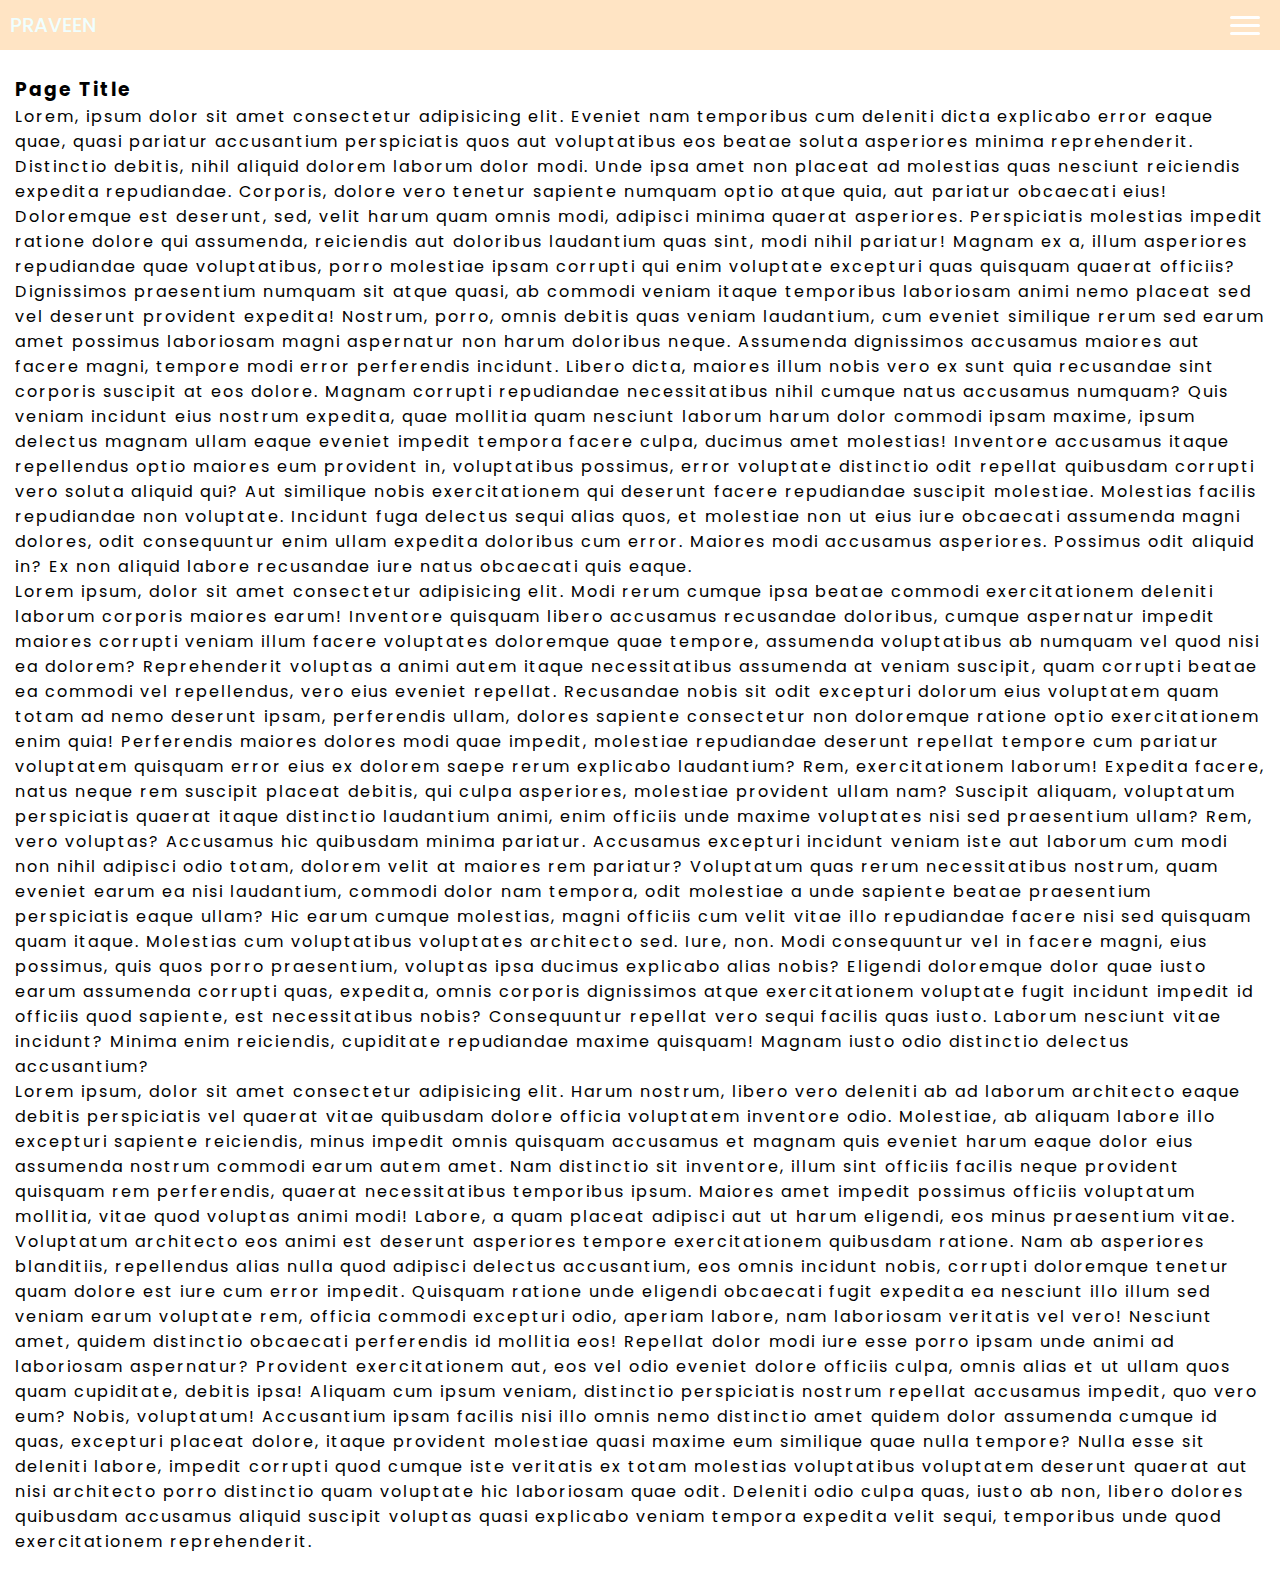
<file: Animated side bar/index.html>
<!DOCTYPE html>
<html lang="en">
<head>
    <meta charset="UTF-8">
    <meta name="viewport" content="width=device-width, initial-scale=1.0">
    <title>Animated Side Bar</title>
    <link rel="stylesheet" href="style.css">
</head>
<body>
    <div class="header">
        <div class="logo">praveen</div>
        <button id="btn-nav">
            <span class="bar"></span>
            <span class="bar"></span>
            <span class="bar"></span>
        </button>
    </div>
    <div class="side-nav ">
        <div class="links">
            <a href="#" class="link active">Home</a>
            <a href="#" class="link">About</a>
            <a href="#" class="link">Service</a>
            <a href="#" class="link">Feedback</a>
        </div>
        <div class="nav-overlay">

        </div>
    </div>
    <div class="content">
        <h3>Page Title</h3>
            <p>Lorem, ipsum dolor sit amet consectetur adipisicing elit. Eveniet nam temporibus cum deleniti dicta explicabo error eaque quae, quasi pariatur accusantium perspiciatis quos aut voluptatibus eos beatae soluta asperiores minima reprehenderit. Distinctio debitis, nihil aliquid dolorem laborum dolor modi. Unde ipsa amet non placeat ad molestias quas nesciunt reiciendis expedita repudiandae. Corporis, dolore vero tenetur sapiente numquam optio atque quia, aut pariatur obcaecati eius! Doloremque est deserunt, sed, velit harum quam omnis modi, adipisci minima quaerat asperiores. Perspiciatis molestias impedit ratione dolore qui assumenda, reiciendis aut doloribus laudantium quas sint, modi nihil pariatur! Magnam ex a, illum asperiores repudiandae quae voluptatibus, porro molestiae ipsam corrupti qui enim voluptate excepturi quas quisquam quaerat officiis? Dignissimos praesentium numquam sit atque quasi, ab commodi veniam itaque temporibus laboriosam animi nemo placeat sed vel deserunt provident expedita! Nostrum, porro, omnis debitis quas veniam laudantium, cum eveniet similique rerum sed earum amet possimus laboriosam magni aspernatur non harum doloribus neque. Assumenda dignissimos accusamus maiores aut facere magni, tempore modi error perferendis incidunt. Libero dicta, maiores illum nobis vero ex sunt quia recusandae sint corporis suscipit at eos dolore. Magnam corrupti repudiandae necessitatibus nihil cumque natus accusamus numquam? Quis veniam incidunt eius nostrum expedita, quae mollitia quam nesciunt laborum harum dolor commodi ipsam maxime, ipsum delectus magnam ullam eaque eveniet impedit tempora facere culpa, ducimus amet molestias! Inventore accusamus itaque repellendus optio maiores eum provident in, voluptatibus possimus, error voluptate distinctio odit repellat quibusdam corrupti vero soluta aliquid qui? Aut similique nobis exercitationem qui deserunt facere repudiandae suscipit molestiae. Molestias facilis repudiandae non voluptate. Incidunt fuga delectus sequi alias quos, et molestiae non ut eius iure obcaecati assumenda magni dolores, odit consequuntur enim ullam expedita doloribus cum error. Maiores modi accusamus asperiores. Possimus odit aliquid in? Ex non aliquid labore recusandae iure natus obcaecati quis eaque.</p>
            <p>Lorem ipsum, dolor sit amet consectetur adipisicing elit. Modi rerum cumque ipsa beatae commodi exercitationem deleniti laborum corporis maiores earum! Inventore quisquam libero accusamus recusandae doloribus, cumque aspernatur impedit maiores corrupti veniam illum facere voluptates doloremque quae tempore, assumenda voluptatibus ab numquam vel quod nisi ea dolorem? Reprehenderit voluptas a animi autem itaque necessitatibus assumenda at veniam suscipit, quam corrupti beatae ea commodi vel repellendus, vero eius eveniet repellat. Recusandae nobis sit odit excepturi dolorum eius voluptatem quam totam ad nemo deserunt ipsam, perferendis ullam, dolores sapiente consectetur non doloremque ratione optio exercitationem enim quia! Perferendis maiores dolores modi quae impedit, molestiae repudiandae deserunt repellat tempore cum pariatur voluptatem quisquam error eius ex dolorem saepe rerum explicabo laudantium? Rem, exercitationem laborum! Expedita facere, natus neque rem suscipit placeat debitis, qui culpa asperiores, molestiae provident ullam nam? Suscipit aliquam, voluptatum perspiciatis quaerat itaque distinctio laudantium animi, enim officiis unde maxime voluptates nisi sed praesentium ullam? Rem, vero voluptas? Accusamus hic quibusdam minima pariatur. Accusamus excepturi incidunt veniam iste aut laborum cum modi non nihil adipisci odio totam, dolorem velit at maiores rem pariatur? Voluptatum quas rerum necessitatibus nostrum, quam eveniet earum ea nisi laudantium, commodi dolor nam tempora, odit molestiae a unde sapiente beatae praesentium perspiciatis eaque ullam? Hic earum cumque molestias, magni officiis cum velit vitae illo repudiandae facere nisi sed quisquam quam itaque. Molestias cum voluptatibus voluptates architecto sed. Iure, non. Modi consequuntur vel in facere magni, eius possimus, quis quos porro praesentium, voluptas ipsa ducimus explicabo alias nobis? Eligendi doloremque dolor quae iusto earum assumenda corrupti quas, expedita, omnis corporis dignissimos atque exercitationem voluptate fugit incidunt impedit id officiis quod sapiente, est necessitatibus nobis? Consequuntur repellat vero sequi facilis quas iusto. Laborum nesciunt vitae incidunt? Minima enim reiciendis, cupiditate repudiandae maxime quisquam! Magnam iusto odio distinctio delectus accusantium?</p>
            <p>Lorem ipsum, dolor sit amet consectetur adipisicing elit. Harum nostrum, libero vero deleniti ab ad laborum architecto eaque debitis perspiciatis vel quaerat vitae quibusdam dolore officia voluptatem inventore odio. Molestiae, ab aliquam labore illo excepturi sapiente reiciendis, minus impedit omnis quisquam accusamus et magnam quis eveniet harum eaque dolor eius assumenda nostrum commodi earum autem amet. Nam distinctio sit inventore, illum sint officiis facilis neque provident quisquam rem perferendis, quaerat necessitatibus temporibus ipsum. Maiores amet impedit possimus officiis voluptatum mollitia, vitae quod voluptas animi modi! Labore, a quam placeat adipisci aut ut harum eligendi, eos minus praesentium vitae. Voluptatum architecto eos animi est deserunt asperiores tempore exercitationem quibusdam ratione. Nam ab asperiores blanditiis, repellendus alias nulla quod adipisci delectus accusantium, eos omnis incidunt nobis, corrupti doloremque tenetur quam dolore est iure cum error impedit. Quisquam ratione unde eligendi obcaecati fugit expedita ea nesciunt illo illum sed veniam earum voluptate rem, officia commodi excepturi odio, aperiam labore, nam laboriosam veritatis vel vero! Nesciunt amet, quidem distinctio obcaecati perferendis id mollitia eos! Repellat dolor modi iure esse porro ipsam unde animi ad laboriosam aspernatur? Provident exercitationem aut, eos vel odio eveniet dolore officiis culpa, omnis alias et ut ullam quos quam cupiditate, debitis ipsa! Aliquam cum ipsum veniam, distinctio perspiciatis nostrum repellat accusamus impedit, quo vero eum? Nobis, voluptatum! Accusantium ipsam facilis nisi illo omnis nemo distinctio amet quidem dolor assumenda cumque id quas, excepturi placeat dolore, itaque provident molestiae quasi maxime eum similique quae nulla tempore? Nulla esse sit deleniti labore, impedit corrupti quod cumque iste veritatis ex totam molestias voluptatibus voluptatem deserunt quaerat aut nisi architecto porro distinctio quam voluptate hic laboriosam quae odit. Deleniti odio culpa quas, iusto ab non, libero dolores quibusdam accusamus aliquid suscipit voluptas quasi explicabo veniam tempora expedita velit sequi, temporibus unde quod exercitationem reprehenderit.</p>
        
    </div>
    <script src="app.js"></script>
</body>
</html>
</file>
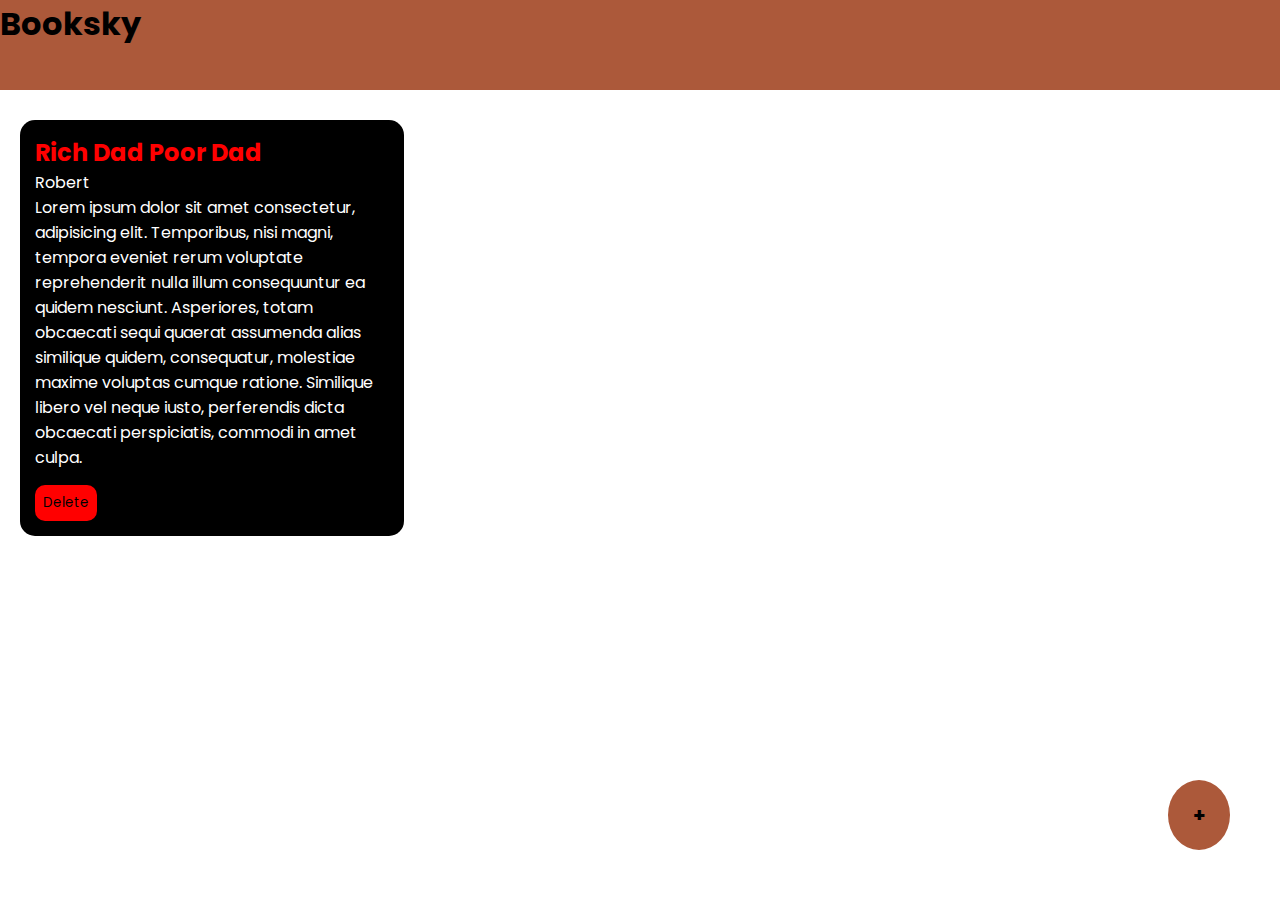
<file: bookshy/index.html>
<!DOCTYPE html>
<html lang="en">
<head>
    <meta charset="UTF-8">
    <meta name="viewport" content="width=device-width, initial-scale=1.0">
    <title>booksky</title>
    <link rel="stylesheet" type="text/css" href="style.css">
</head>
<body>
    <div class="open"></div>
    <div class="container">
        <header id="header">
            <h1>
                Booksky
            </h1>
        </header>
        <div id="content">
            <h2>Rich Dad Poor Dad</h2>
            <p>Robert</p>
            <p>Lorem ipsum dolor sit amet consectetur, adipisicing elit. Temporibus, nisi magni, tempora eveniet rerum voluptate reprehenderit nulla illum consequuntur ea quidem nesciunt. Asperiores, totam obcaecati sequi quaerat assumenda alias similique quidem, consequatur, molestiae maxime voluptas cumque ratione. Similique libero vel neque iusto, perferendis dicta obcaecati perspiciatis, commodi in amet culpa.</p>
            <button id="del">
                    Delete
            </button>
        </div>
  

        <button id="new">+</button>
        <form id="popup" method="">
            <pre>
            <h2>Add Book</h2>
            <input type="text" placeholder="Book title" id="title" required>
            <input type="text" placeholder="Book Author" id="text" required>
            <textarea  placeholder="Short Description" id="des" required></textarea >
            <button id="add">add</button><button id="cancel">cancel</button>
            
        </form>

    </div>
<script src="app.js"></script>
</body>
</html>
</file>
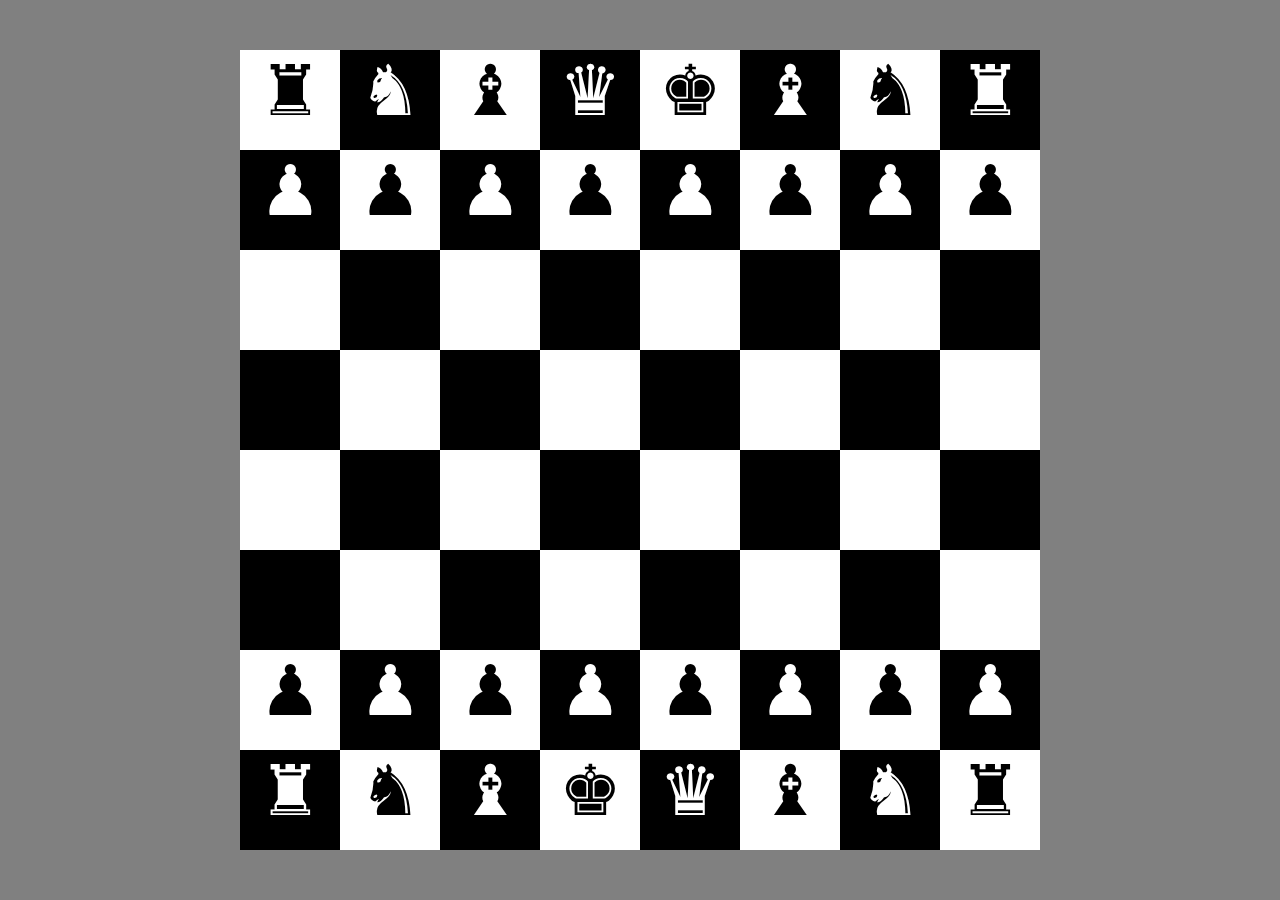
<file: chess/index.html>
<!DOCTYPE html>
<html lang="en">
<head>
    <meta charset="UTF-8">
    <meta name="viewport" content="width=device-width, initial-scale=1.0">
    <title>Chess Board</title>
    <link rel="stylesheet" type="text/css" href="style.css">
</head>
<body>
    <div class="row">
        <div class="box">&#9820</div>
        <div class="box black" >&#9822</div>
        <div class="box">&#9821</div>
        <div class="box black" >&#9819</div>
        <div class="box">&#9818</div>
        <div class="box black">&#9821</div>
        <div class="box">&#9822</div>
        <div class="box black">&#9820</div>
    </div>
    <div class="row">
        <div class="box black">&#9823</div>
        <div class="box " >&#9823</div>
        <div class="box black">&#9823</div>
        <div class="box " >&#9823</div>
        <div class="box black">&#9823</div>
        <div class="box">&#9823</div>
        <div class="box black">&#9823</div>
        <div class="box">&#9823</div>
    </div>
    <div class="row">
        <div class="box"></div>
        <div class="box black" ></div>
        <div class="box"></div>
        <div class="box black" ></div>
        <div class="box"></div>
        <div class="box black"></div>
        <div class="box"></div>
        <div class="box black"></div>
    </div>
    <div class="row">
        <div class="box black"></div>
        <div class="box " ></div>
        <div class="box black"></div>
        <div class="box " ></div>
        <div class="box black"></div>
        <div class="box"></div>
        <div class="box black"></div>
        <div class="box"></div>
    </div>
    <div class="row">
        <div class="box"></div>
        <div class="box black" ></div>
        <div class="box"></div>
        <div class="box black" ></div>
        <div class="box"></div>
        <div class="box black"></div>
        <div class="box"></div>
        <div class="box black"></div>
    </div>
    <div class="row">
        <div class="box black"></div>
        <div class="box " ></div>
        <div class="box black"></div>
        <div class="box " ></div>
        <div class="box black"></div>
        <div class="box"></div>
        <div class="box black"></div>
        <div class="box"></div>
    </div>
    <div class="row">
        <div class="box">&#9823</div>
        <div class="box black" >&#9823</div>
        <div class="box">&#9823</div>
        <div class="box black" >&#9823</div>
        <div class="box">&#9823</div>
        <div class="box black">&#9823</div>
        <div class="box">&#9823</div>
        <div class="box black">&#9823</div>
    </div>
    <div class="row">
        <div class="box black">&#9820</div>
        <div class="box " >&#9822</div>
        <div class="box black">&#9821</div>
        <div class="box " >&#9818</div>
        <div class="box black">&#9819</div>
        <div class="box">&#9821</div>
        <div class="box black">&#9822</div>
        <div class="box">&#9820</div>
        </div>
    
</body>
</html>
</file>
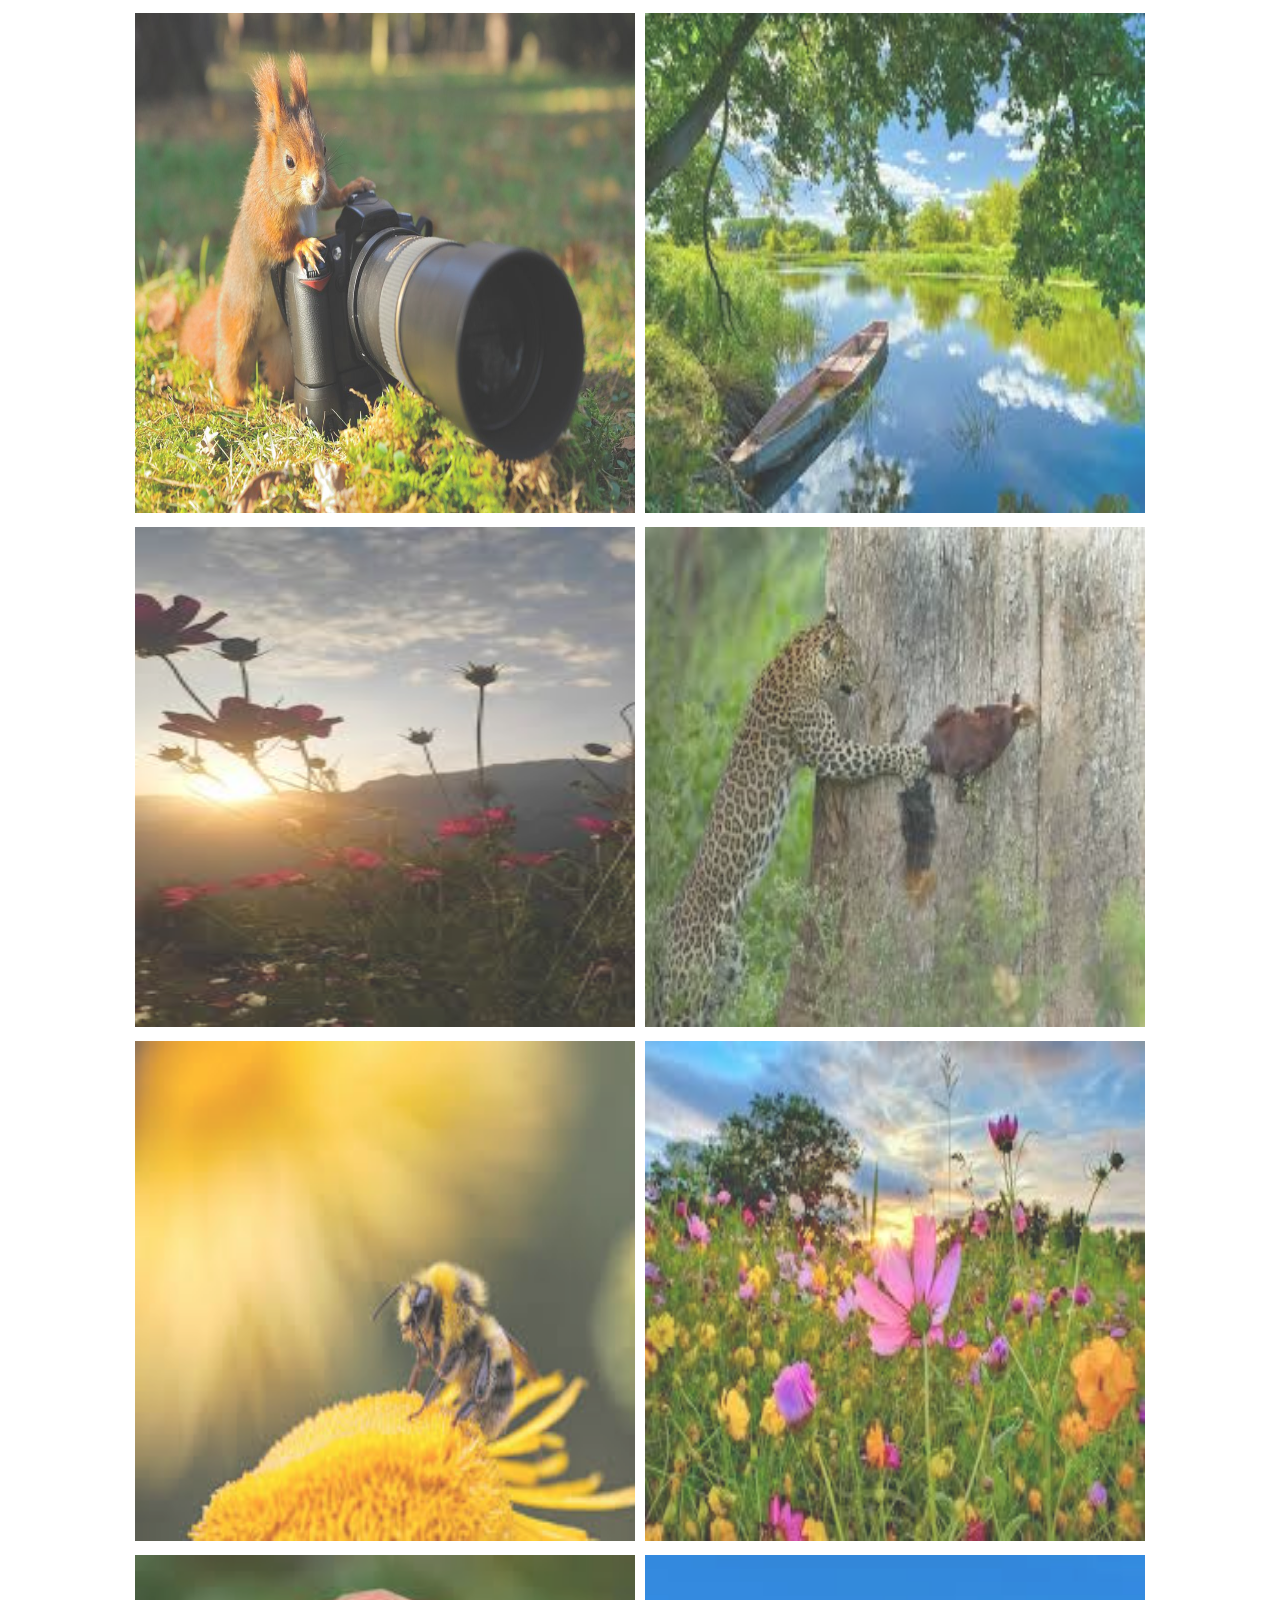
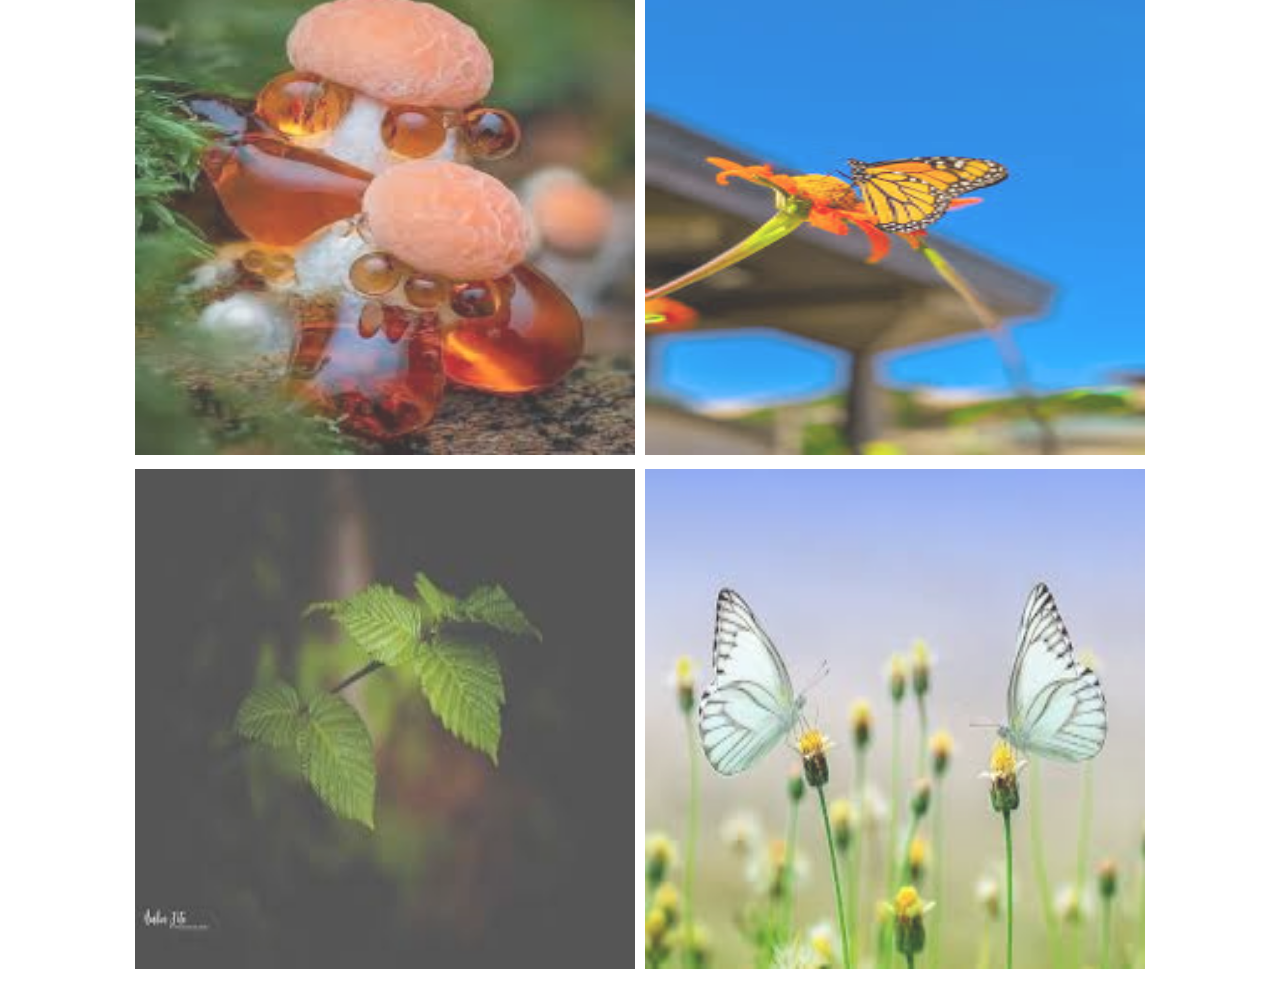
<file: gallery/index.html>
<!DOCTYPE html>
<html lang="en">
<head>
    <meta charset="UTF-8">
    <meta name="viewport" content="width=device-width, initial-scale=1.0">
    <title>Gallery</title>
    <link rel="stylesheet" href="style.css" type="text/css">
</head>
<body>
    <div class="container">
        <div class="box"><img src="img1.jpg" alt=""></div>
        <div class="box"><img src="img2.jpg" alt=""></div>
        <div class="box"><img src="img3.jpg" alt=""></div>
        <div class="box"><img src="img4.jpg" alt=""></div>
        <div class="box"><img src="img5.jpg" alt=""></div>
        <div class="box"><img src="img6.jpg" alt=""></div>
        <div class="box"><img src="img7.jpg" alt=""></div>
        <div class="box"><img src="img8.jpg" alt=""></div>
        <div class="box"><img src="img9.jpg" alt=""></div>
        <div class="box"><img src="img10.jpg" alt=""></div>
    </div>
    
</body>
</html>
</file>
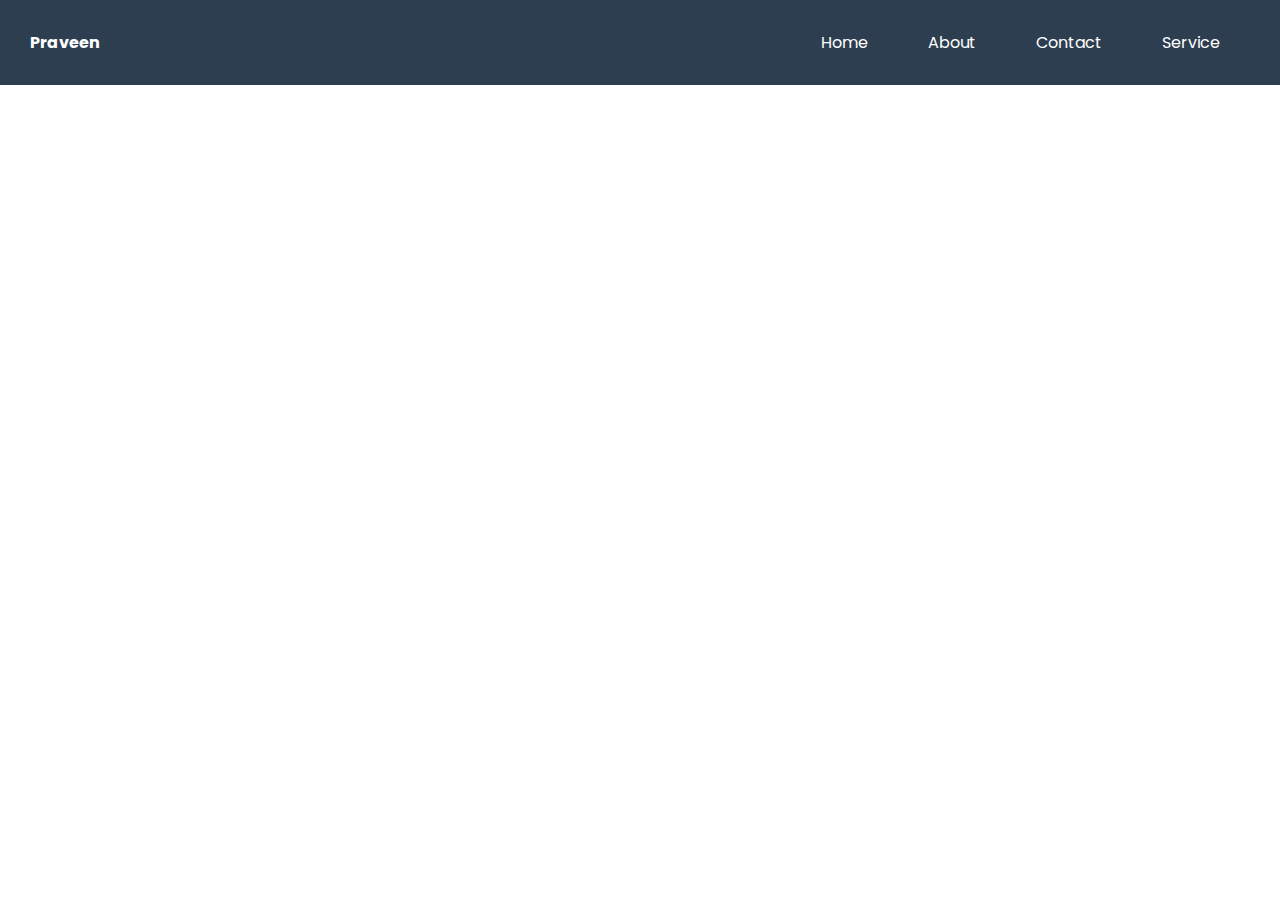
<file: Res Nav-bar/index.html>
<!DOCTYPE html>
<html lang="en">
<head>
    <meta charset="UTF-8">
    <meta name="viewport" content="width=device-width, initial-scale=1.0">
    <title>Res Nav-Bar</title>
    <link rel="stylesheet" href="style.css">
</head>
<body>
    <div class="navbar">
        <div class="logo">
            Praveen
        </div>
        <div class="btn">
            <div class="bar"></div>
            <div class="bar"></div>
            <div class="bar"></div>
        </div>
        <div class="navbar-links">
            <ul>
                <li><a href="#">Home</a></li>
                <li><a href="#">About</a></li>
                <li><a href="#">Contact</a></li>
                <li><a href="#">Service</a></li>
            </ul>
        </div>
    </div>
    <script src="app.js"></script>
</body>
</html>
</file>
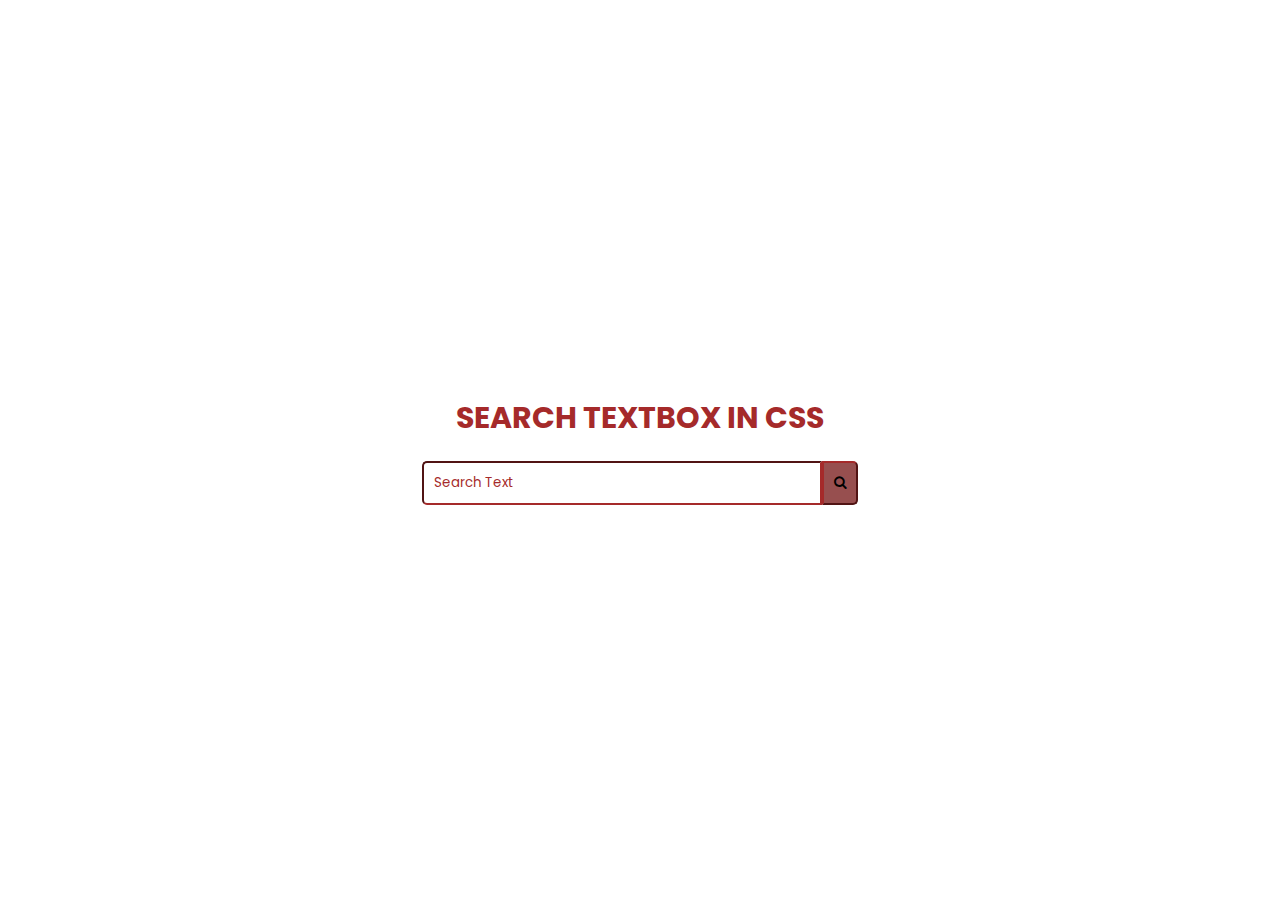
<file: searchBox/index.html>
<!DOCTYPE html>
<html lang="en">
<head>
    <meta charset="UTF-8">
    <meta name="viewport" content="width=device-width, initial-scale=1.0">
    <title>Search Box</title>
    <link rel="stylesheet" href="style.css">
    <link rel="stylesheet" href="https://cdnjs.cloudflare.com/ajax/libs/font-awesome/4.7.0/css/font-awesome.min.css"></head>
<body>
    <div id="container">
        <h3>Search textbox in css</h3>
        <div id="search">
            <input type="text" id="searchBox" placeholder="Search Text">
            <button id="searchBtn">
                <i class="fa fa-search"></i>
            </button>
        </div>
    </div>
    
</body>
</html>
</file>
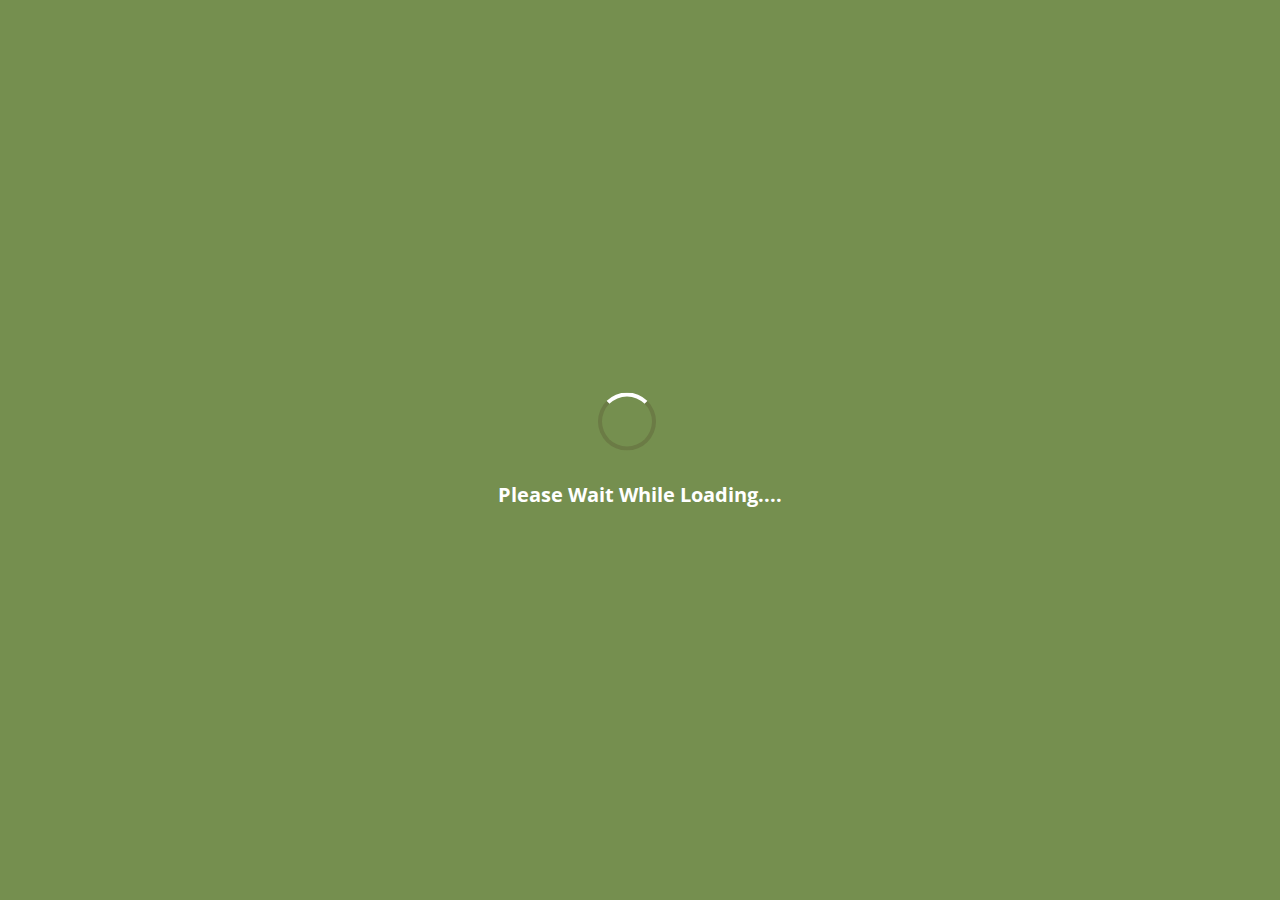
<file: spinner/index.html>
<!DOCTYPE html>
<html lang="en">
<head>
    <meta charset="UTF-8">
    <meta name="viewport" content="width=device-width, initial-scale=1.0">
    <title>Spinner</title>
    <link rel="stylesheet" href="style.css">
</head>
<body>
    <div id="conatiner">
        <div id="box">
            <div id="spinner"></div>
            <div id="para">Please Wait While Loading.... </div>
        </div>
    </div>
</body>
</html>
</file>
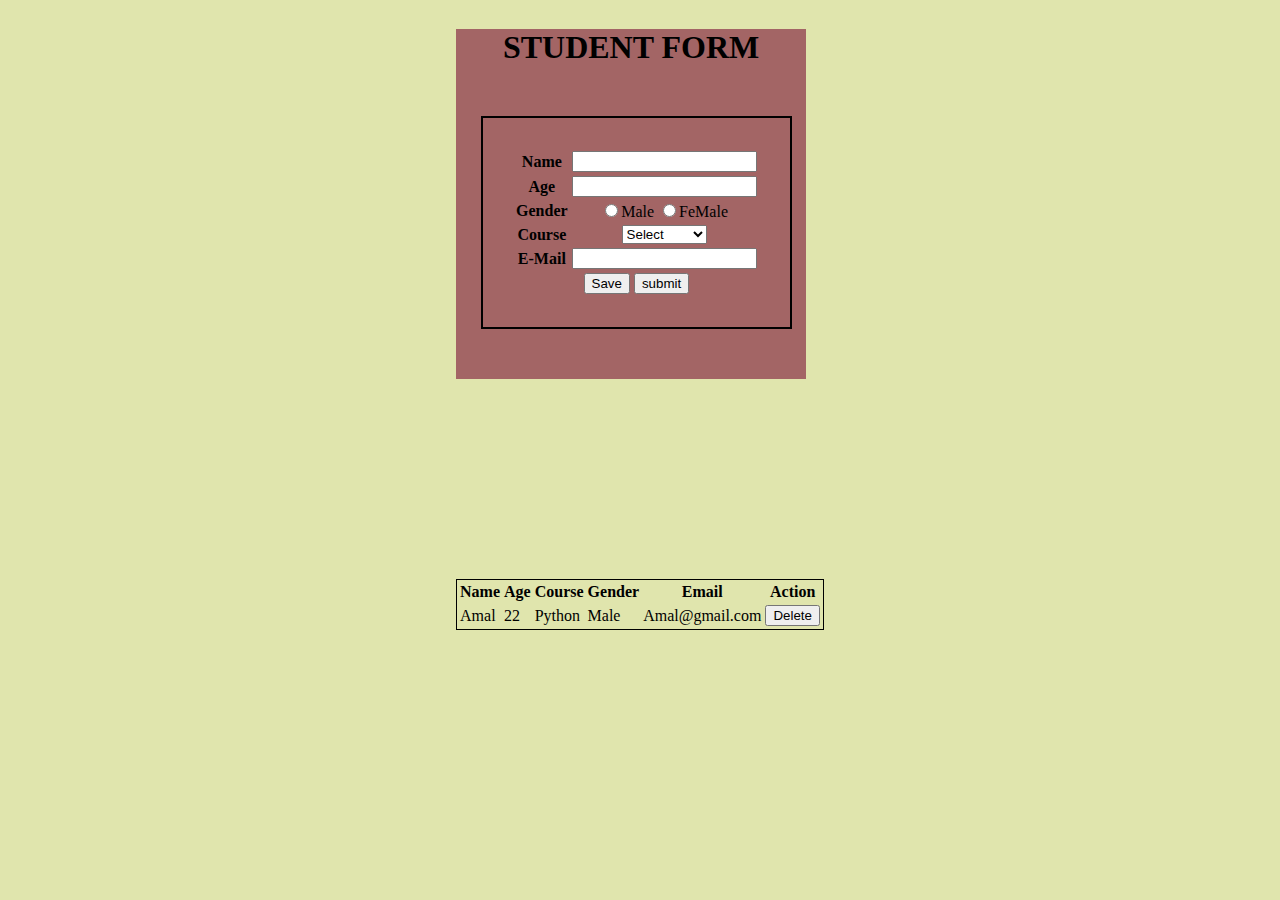
<file: Student Form/index.html>
<!DOCTYPE html>
<html lang="en">
<head>
    <meta charset="UTF-8">
    <meta name="viewport" content="width=device-width, initial-scale=1.0">
    <title>Form</title>
    <link rel="stylesheet" type="text/css" href="style.css">
</head>
<body>
    <form method="post">
        <div id="container">
            <h1>
                STUDENT FORM
            </h1>
            <table id="table-Container" >
                <tr>
                    <th>Name</th>
                    <td><input type="text" id="uname">
                </tr>
                <tr>
                    <th>Age</th>
                    <td><input type="number" id="uage"></td>
                </tr>
                <tr>
                    <th>Gender</th>
                    <td>
                        <input type="radio" name="gender" value="male" id="male">Male
                        <input type="radio" name="gender" value="FeMale" id="female">FeMale
                    </td>
                </tr>
                <tr>
                    <th>Course</th>
                    <td>
                        <select name="select" id="select">
                            <option value="">Select</option>
                            <option value="html" id="html">Html</option>
                            <option value="css" id="css">css</option>
                            <option value="JavaScript" id="javascript">JavaScript</option>
                        </select>
                    </td>
                </tr>
                <tr>
                    <th>E-Mail</th>
                    <td><input type="email" id="uemail"></td>
                </tr>
                <tr>
                    <td colspan="2">
                        <input type="submit" value="Save" id="sbutton" >
                        <button onclick="submit()">submit</button>
                    </td>
                </tr>
            </table>
            
        </div>
        <div id="display-Container">
            <table id="display">
                <tr>
                    <th>Name</th>
                    <th>Age</th>
                    <th>Course</th>
                    <th>Gender</th>
                    <th>Email</th>
                    <th>Action</th>
                </tr>
                <tr>
                    <td>Amal</td>
                    <td>22</td>
                    <td>Python</td>
                    <td>Male</td>
                    <td>Amal@gmail.com</td>
                    <td><button>Delete</button></td>
                </tr>
            </table>
        </div>
    </form>
    <script src="app.js"></script>
</body>
</html>
</file>
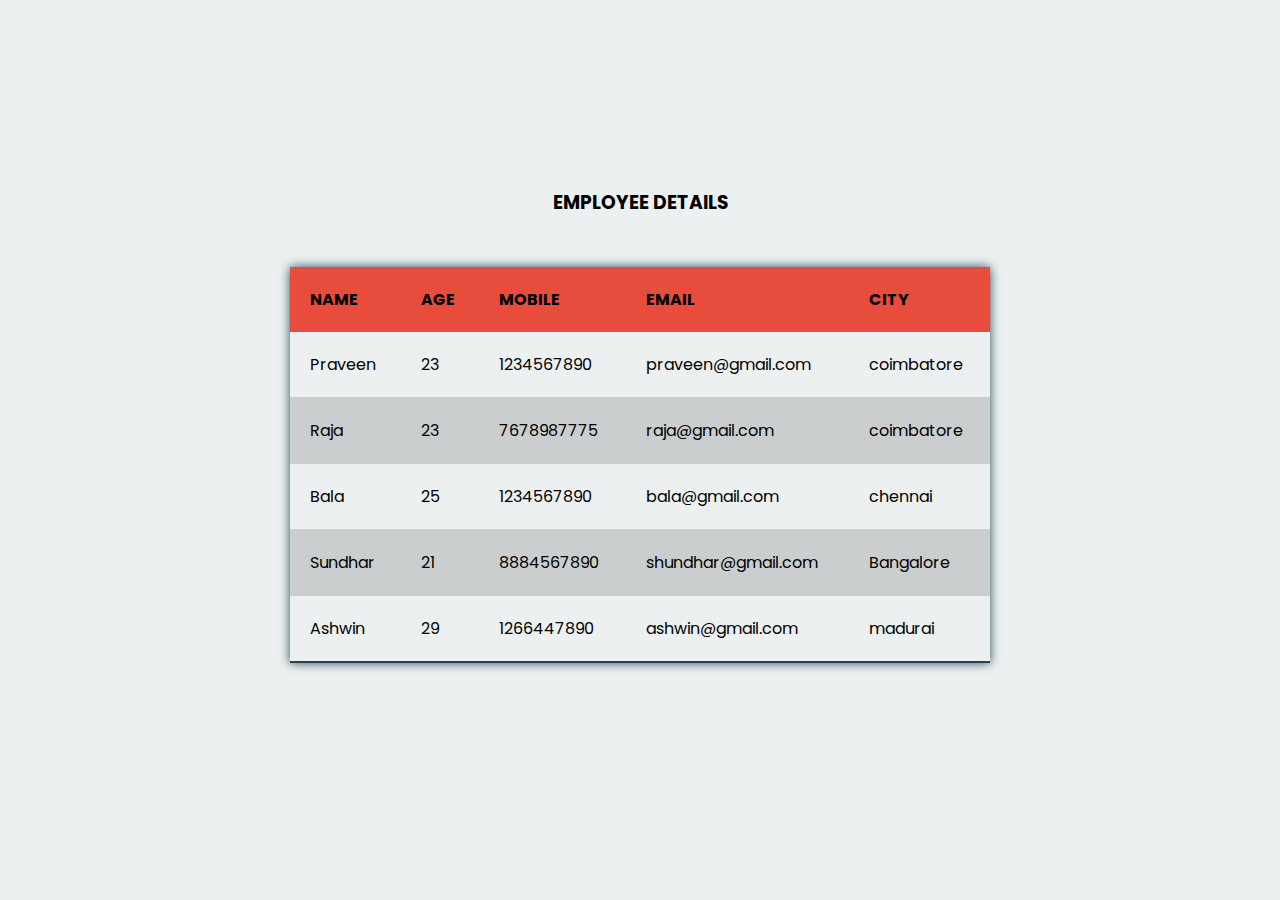
<file: Tables/index.html>
<!DOCTYPE html>
<html lang="en">
  <head>
    <meta charset="UTF-8" />
    <meta name="viewport" content="width=device-width, initial-scale=1.0" />
    <title>Table</title>
    <link rel="stylesheet" href="style.css">
  </head>
  <body>
    <h3>Employee Details</h3>
    <table id="table-container">
      <thead>
        <tr>
            <td>Name</td>
            <td>Age</td>
            <td>Mobile</td>
            <td>Email</td>
            <td>City</td>
        </tr>
      </thead>
      <tbody >
        <tr>
          <td>Praveen</td>
          <td>23</td>
          <td>1234567890</td>
          <td>praveen@gmail.com</td>
          <td>coimbatore</td>
        </tr>
        <tr>
            <td>Raja</td>
            <td>23</td>
            <td>7678987775</td>
            <td>raja@gmail.com</td>
            <td>coimbatore</td>
          </tr>
          <tr>
            <td>Bala</td>
            <td>25</td>
            <td>1234567890</td>
            <td>bala@gmail.com</td>
            <td>chennai</td>
          </tr>
          <tr>
            <td>Sundhar</td>
            <td>21</td>
            <td>8884567890</td>
            <td>shundhar@gmail.com</td>
            <td>Bangalore</td>
          </tr>
          <tr>
            <td>Ashwin</td>
            <td>29</td>
            <td>1266447890</td>
            <td>ashwin@gmail.com</td>
            <td>madurai</td>
          </tr>
      </tbody>
    </table>
  </body>
</html>
</file>
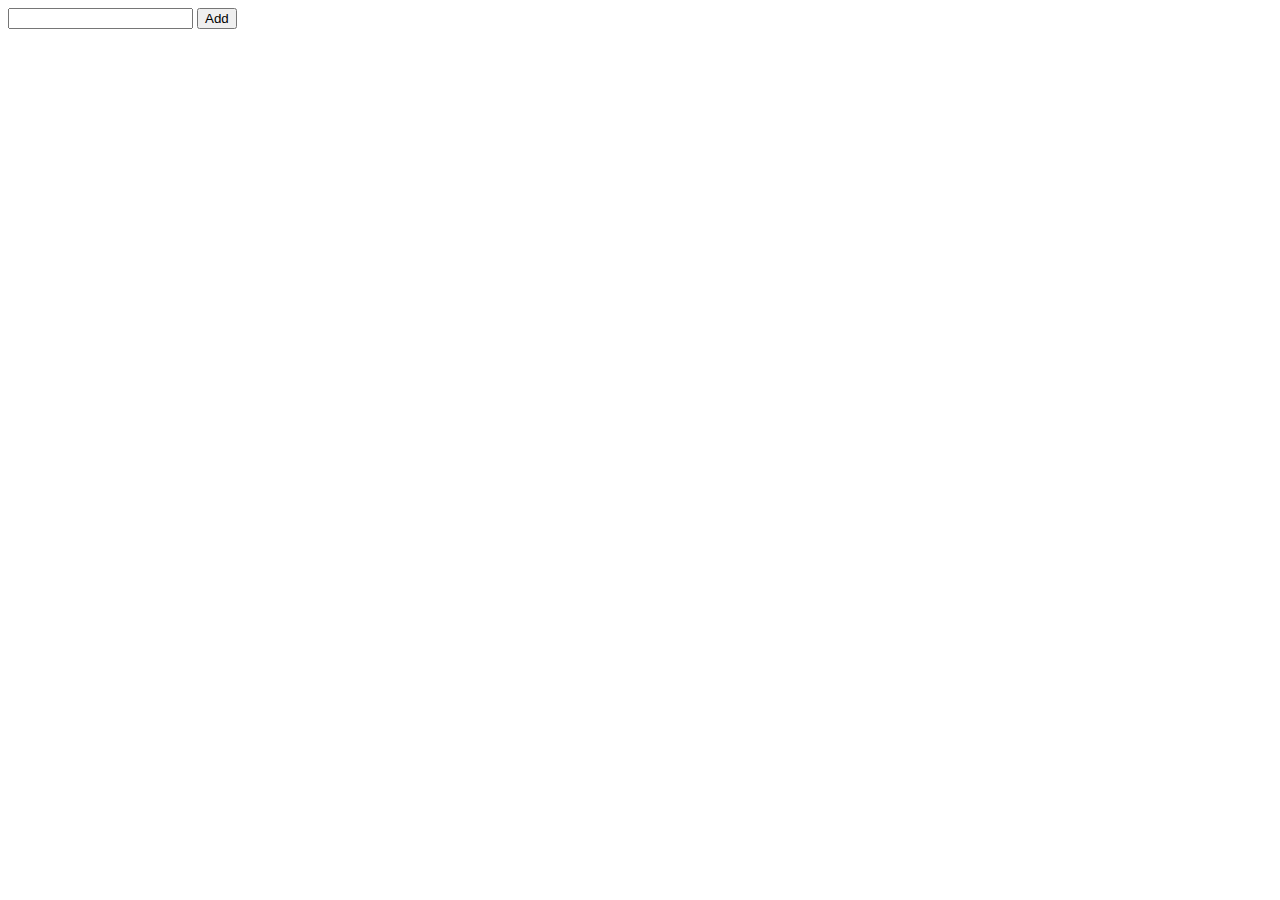
<file: todo/index.html>
<!DOCTYPE html>
<html lang="en">
  <head>
    <meta charset="UTF-8" />
    <meta name="viewport" content="width=device-width, initial-scale=1.0" />
    <title>Todo List</title>
    <!-- <link rel="stylesheet" type="text/css" href="style.css"> -->
  </head>
  <body>
    <div id="container">
      <input type="text" id="input" />
      <button onclick="add()">Add</button>
      <ul id="list">
        
      </ul>
    </div>
    <script src="app.js"></script>
  </body>
</html>
</file>
<file: Animated side bar/style.css>
@import url('https://fonts.googleapis.com/css2?family=Poppins&display=swap');
*{
    margin: 0;
    padding: 0;
    box-sizing: border-box;
    font-family: 'Poppins', sans-serif;
}
.header{
    display: flex;
    position: fixed;
    top: 0;
    left: 0;
    width: 100%;
    height: 50px;
    background-color: bisque;
    justify-content: space-between;
    align-items: center;
    padding: 0 10px;

}body{
    margin-top: 60px;
}
.logo{
    font-size: 20px;
    font-weight: 500;
    color: azure;
    text-transform: uppercase;
}
#btn-nav{
    width: 50px;
    flex-shrink: 0;
    font-size: 30px;
    background: none;
    border: none;
    outline: none;
    color: white;
    cursor: pointer;
    padding: 10px;
    display: flex;
    flex-direction: column;
    gap: 5px;
    
}
.bar{
    width: 100%;
    height: 3px;
    background-color: white;
    border-radius: 20px;
}
.links{
    position: fixed;
    top: 0;
    left: 0;
    z-index: 2;
    height: 100vh;
    width: 250px;
    background-color: white;
}
.link{
    display: flex;
    padding: 12px 15px;
    text-align: center;
    text-decoration: none;
    font-weight: bold;
    color: #333;

}
.link:hover,.link.active{
    color: brown;
    background-color: #eee;
}
.links{
    transform: translateX(-250px);
    transition: 0.3s;
}
.content{
    padding: 15px;
    letter-spacing: 2px;
}
.open .links{
    transform: translateX(0px);
    box-shadow: 0 0 15px rgba(0,0,0,0.2);
}
.nav-overlay{
    position: fixed;
    top: 0;
    left: 0;
    width: 100%;
    height: 100%;
    background-color: rgba(0,0,0,0.2);
    backdrop-filter: blur(2px);
    visibility: hidden;
    opacity: 0;
    transition: 0.3s;
}
.open .nav-overlay{
    visibility: visible;
    opacity: 1;
}
</file>
<file: bookshy/style.css>
@import url('https://fonts.googleapis.com/css2?family=Poppins:ital,wght@0,100;0,200;0,300;0,400;0,500;0,600;0,700;0,800;0,900;1,100;1,200;1,300;1,400;1,500;1,600;1,700;1,800;1,900&display=swap');
*{
    margin: 0;
    padding: 0;
    box-sizing: border-box;
    font-family: "Poppins", sans-serif;    
}
body{
    width: 100vw;
    height: 100vh;
}
#header{
    width: 100%;
    height: 10%;
    background-color: rgb(172, 89, 58);
    color: black;
}
.container{
    z-index: 1;
    height: 100%;
}
#content{
    background-color: black;
    width: 30%;
    position: relative;
    left: 20px;
    top: 30px;
    padding: 15px;
    border-radius: 15px;
    display: inline-block;
    vertical-align: top;
}
#content h2{
    color: red;
}
.container p{
    color: white;
}
#del{
    color: black;
    background-color: red;
    margin-top: 15px;
    padding: 8px;
    border-radius: 10px;
    border: none;
}
#new{
    position: fixed;
    right: 50px;
    bottom: 50px;
    padding: 20px 25px;
    background-color: rgb(172, 89, 58);
    border-radius: 100%;
    border: none;
    font-size: 20px;
    font-weight: bold;
}
.open{
    background-color: black;
    opacity: 0.8;
    width: 100%;
    height: 100%;
    z-index: 2;
    position: absolute;
    display: none;
}
#popup{
    width: 500px;
    background-color: brown;
    z-index: 3;
    position: absolute;
    top: 20%;
    left: 40%;
    display: none;
}
#popup input{
    background-color: transparent;
    border: none;
    width: 80% ;
    margin: 5px;
    padding: 5px;
    font-size: 20px;
    border-bottom: 1px solid black;
    outline: none;
}
#popup textarea{
    border: 1px solid black;
    background: transparent;
    width: 80%;
    padding: 10px;
    outline: none;
}
#popup button{
    padding: 10px;
    background-color: black;
    color: white;
    border: none;
    margin-left: 10px;
    
}
#popup input::placeholder{
    color: black;   
}
#popup textarea::placeholder{
    color: black;
}
#popup h2{
    margin-left: 30px;
}
</file>
<file: chess/style.css>
html{
    background-color: gray;
}
body{
    background-color: white;
    height: 800px;
    width: 800px;
    margin: 50px auto;
}
.row{
    width: 100%;
    height: 100px;
    float: left;
}
.box{
    width: 100px;
    height:100px;
    float: left;
    font-size: 70px;
    text-align: center;
}
.box:hover{
    background-color: aqua;
    transition: 0.4;
    cursor:pointer;
}
.black{
    background-color: black;
    color: white;
}
/* Html entities for chess board */
</file>
<file: gallery/style.css>
img{
    height: 500px;
    width: 500px;
}
.container{
    display: flex;
    width: 100%;
    flex-wrap: wrap;
    justify-content: center;
}
.box{
    padding: 5px;
    opacity: 0.8;
}
.box:hover{
    opacity: 1;
    transition: 0.8s;
}
</file>
<file: Res Nav-bar/style.css>
@import url('https://fonts.googleapis.com/css2?family=Poppins&display=swap');
*{
    margin: 0;
    padding: 0;
    box-sizing: border-box;
    font-family: 'Poppins', 'sans-serif';
}
.navbar{
    display: flex;
    justify-content: space-between;
    background-color: #2c3e50;
    align-items: center;
}
.logo{
    color: white;
    font-weight: bold;
    padding: 30px;
}
.navbar-links ul {
    display: flex;
    list-style-type: none;
    margin-right: 30px;
}
a{
    color: white;
    text-decoration: none;
    padding: 30px;
}
a:hover{
    background-color: #34495e;
    color: #16a085;
}
.btn{
    position: absolute;
    top: 35px;
    right: 16px;
    width: 30px;
    height: 22px;
    display: none;
    flex-direction: column;
    justify-content: space-between;
}
.bar{
    height: 3px;
    width: 100%;
    background-color: antiquewhite;
}
@media(max-width:600px) {
    .btn{
        display:flex;
    }
    .navbar-links{
        display: none;
        width: 100%;
    }
    .navbar{
        flex-direction: column;
        align-items: center;
        
    }
    .navbar-links ul{
        flex-direction: column;
        align-items: center;
    }
    .navbar-links ul li{
       flex-direction: column;
       padding: 30px;
    }
    .navbar-links.active{
        display: flex;
    }
}
</file>
<file: searchBox/style.css>
@import url('https://fonts.googleapis.com/css2?family=Poppins&display=swap');
*{
    margin: 0;
    padding: 0;
    box-sizing: border-box;
    font-family: 'Poppins', sans-serif;
}
#container{
    height:100vh;
    width: 100vw;
    display: flex;
    flex-direction: column;
    justify-content: center;
    align-items: center;
}
h3{
    text-transform: uppercase;
    color: brown;
    font-size: 30px;
    margin-bottom: 20px;
}
#searchBox{
    width: 400px;
    outline: none;
    border-color: brown;
    padding: 10px;
    border-radius: 5px 0 0 5px;
    transition: 0.3;
}
#searchBox::placeholder{
    color: brown;
}
#searchBox:focus{
    background-color: rgb(161, 173, 173);
}
#searchBtn{
    padding: 10px;
    border-radius: 0 5px 5px 0;
    border-color: brown;
    background-color: rgb(151, 79, 79);
}
#search{
    display: inline-flex;
}
</file>
<file: spinner/style.css>
@import url('https://fonts.googleapis.com/css2?family=Open+Sans&display=swap');
*{
    margin: 0;
    padding: 0;
}
body{
    background-color: rgb(117, 143, 79);
    font-family: 'Open Sans', sans-serif;
    font-size: 20px;
    font-weight: bold;
}
#para{
    color: #fff;

}
#container{
    width: 100%;
    height: 100%;
    position: relative;
}
#box{
    position: absolute;
    top: 50%;
    left: 50%;
    margin-right: -50%;
    transform: translate(-50%,-50%);

}
#spinner{
    height: 50px;
    width: 50px;
    border: 4px solid rgb(107, 123, 69);
    border-top: 4px solid white;
    margin-left: 100px;
    margin-bottom: 30px;
    border-radius: 50%;
    transition-property: transform;
    animation-name: rotate;
    animation-duration: 2s;
    animation-iteration-count: infinite;
    animation-timing-function: ease-in-out;

}

@keyframes rotate {
    from{
        transform: rotate(0deg);
    }
    to{
        transform: rotate(350deg);
    }
}
</file>
<file: Student Form/style.css>
body{
    background-color:rgb(224, 229, 173);
    display: flex;
    justify-content: center;
    align-items: center;
}
#container{
    background: #a36565;
    height: 350px;
    width: 350px;
    text-align: center;
}
#table-Container  {
    border: 2px solid black;
    margin-left: 25px;
    margin-top: 50px;
    padding: 30px;
}

#table-Container tr{
    border: 1px solid black;
}
 #display{
    margin-top: 200px;
    border:1px solid #000000;
    
} 

#display tr{
    margin-top: 200px;
    border:1px solid #180d0d;
}
</file>
<file: Tables/style.css>
@import url('https://fonts.googleapis.com/css2?family=Poppins&display=swap');
*{
    margin: 0;
    padding: 0;
    box-sizing: border-box;
    font-family: 'Poppins', sans-serif;
}
body{
    width: 100vw;
    height: 100vh;
    display: flex;
    flex-direction: column;
    justify-content: center;
    align-items: center;
    background-color: #ecf0f1;
}
h3{
    text-transform: uppercase;
}
#table-container{
    border-collapse: collapse;
    width: 700px;
    margin: 50px ;
    box-shadow: 0 0 10px rgb(40, 74, 85);
    cursor: pointer;
    

}
thead tr{
    background-color: #e74c3c;
    text-transform: uppercase;
}
thead tr td:hover{
    background-color: #c0392b;
}
thead tr td{
    font-weight: bold;
    transition-duration: 0.3s;
    padding: 20px;
}
tbody tr td{
    padding: 20px;
    border-bottom: 1px solid #ccc;
}
tbody tr:nth-child(even){
    background-color: #cbcecf;
}
tbody tr:last-of-type{
    border-bottom: 2px solid #2c3e50;
}
</file>
<file: todo/style.css>
#container{
    height: 500px;
    width: 500px;
    display: flex;
    justify-content: center;
    align-items: center;
    background-color: aqua;
    margin-left: 400px;
    
}
</file>
